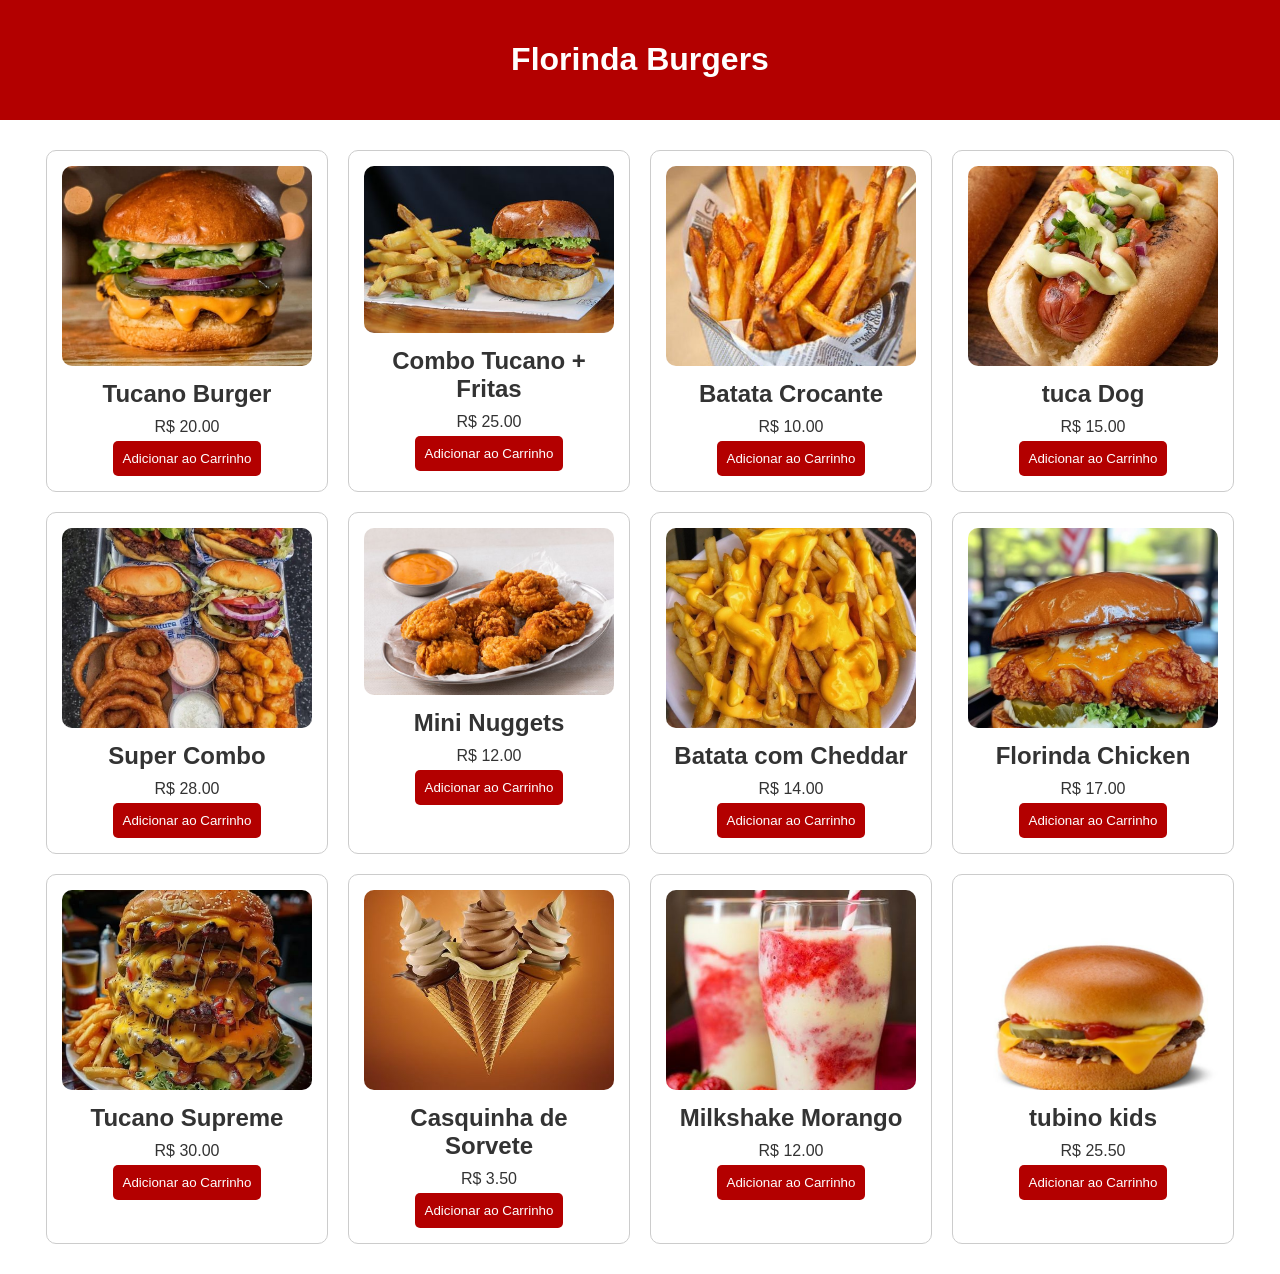
<file: index.html>
<!DOCTYPE html>
<html lang="pt-BR">
<head>
  <meta charset="UTF-8">
  <meta name="viewport" content="width=device-width, initial-scale=1">
  <title> tucno Burgers</title>
  <link rel="stylesheet" href="style.css">

</head>
<body>

  <header>
   
    
    <h1>Florinda Burgers</h1>
  
  </header>

  <main id="produtos">
  
   
    
  </main>

  <script src="script.js"></script>
</body>
</html>
</file>
<file: style.css>
body {
  margin: 0;
  font-family: Arial, sans-serif;
  background-color: #fff;
  color: #333;
}

header {
  background-color: #b30000; /* vermelho do colégio */
  color: white;
  padding: 20px;
  text-align: center;
  position: relative;
}

.logo {
  width: 80px;
  position: absolute;
  top: 10px;
  left: 10px;
}

.carrinho-btn {
  position: absolute;
  top: 20px;
  right: 20px;
  background-color: #000; /* preto */
  color: white;
  padding: 10px 20px;
  text-decoration: none;
  border-radius: 10px;
}

main {
  display: flex;
  flex-wrap: wrap;
  justify-content: center;
  padding: 20px;
}

.produto {
  border: 1px solid #ccc;
  border-radius: 10px;
  width: 250px;
  margin: 10px;
  text-align: center;
  padding: 15px;
}

.produto img {
  width: 100%;
  max-height: 200px;
  object-fit: cover;
  border-radius: 10px;
  transition: transform 0.3s ease, filter 0.3s ease;
}

.produto img:hover {
  transform: scale(1.05);
  filter: brightness(1.1);
}

.produto h2 {
  margin: 10px 0;
}

.produto p {
  margin: 5px 0;
}

.produto button {
  background-color: #b30000;
  color: white;
  border: none;
  padding: 10px;
  border-radius: 5px;
  cursor: pointer;
}
</file>
